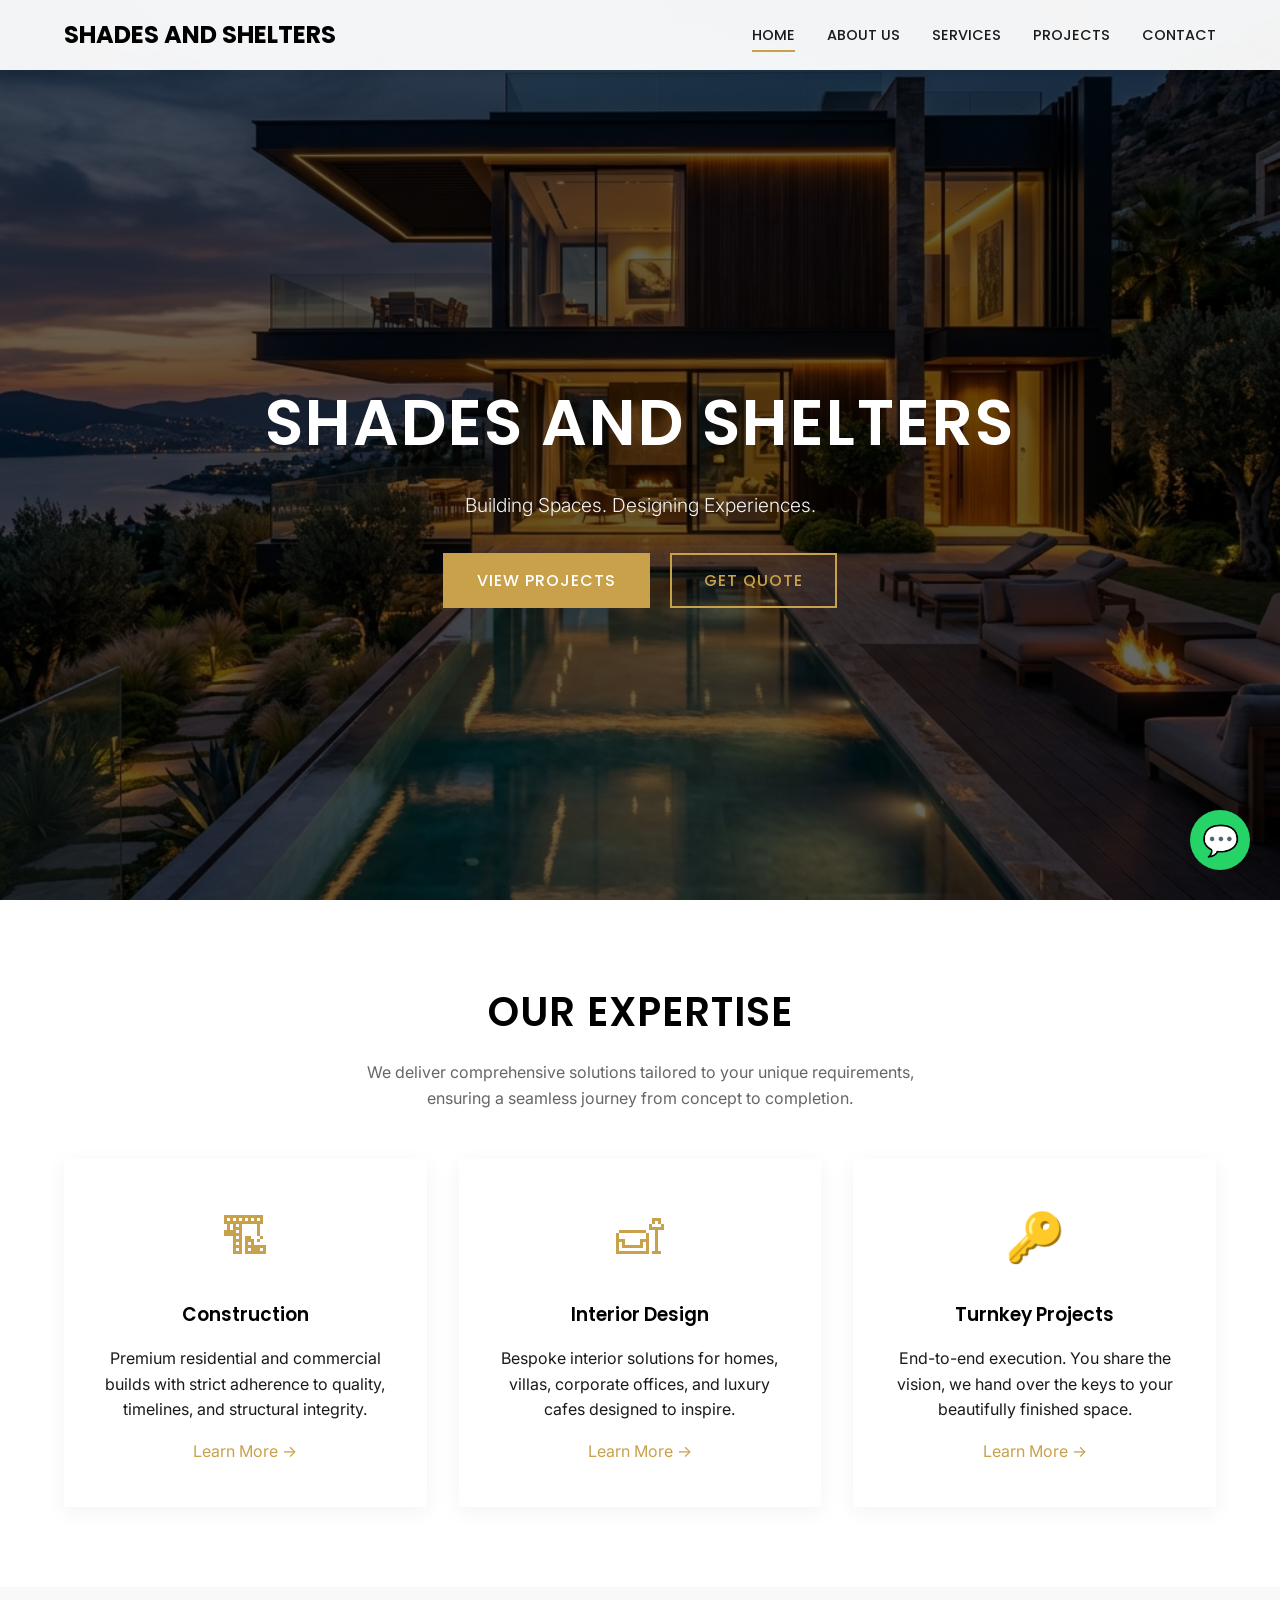
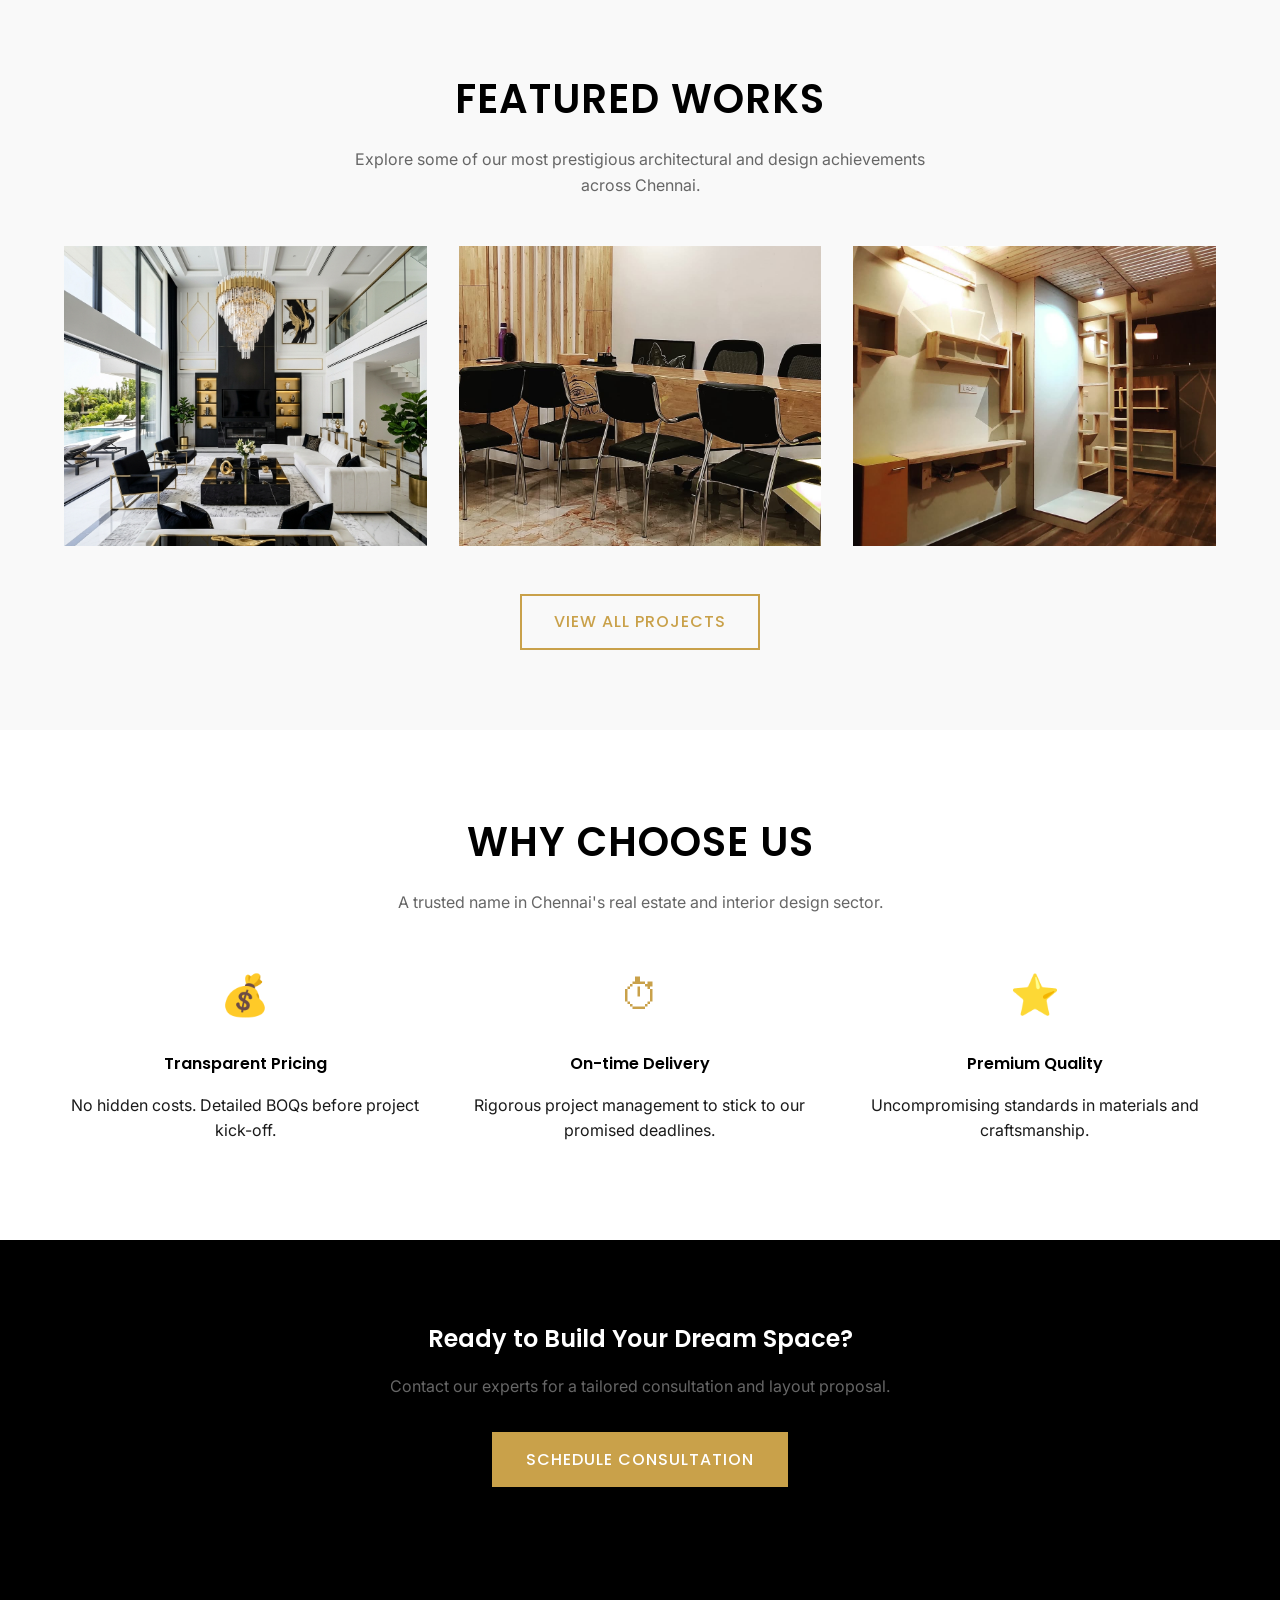
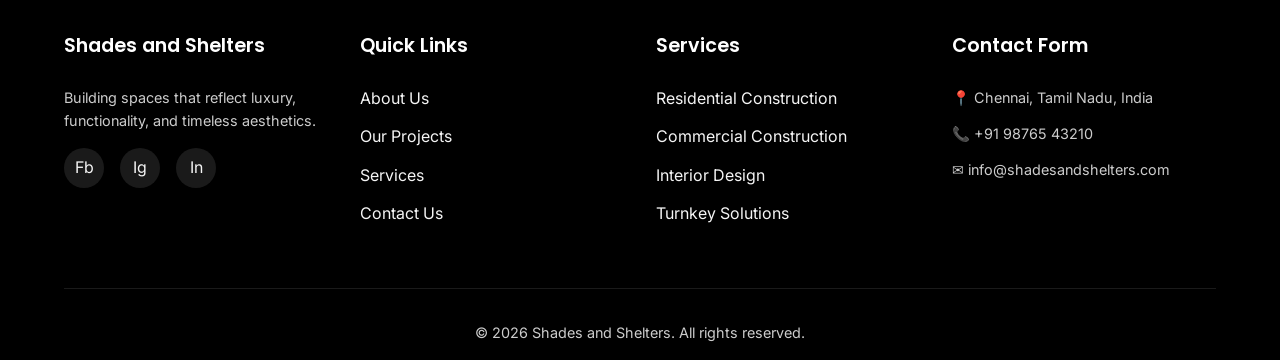
<file: index.html>
<!DOCTYPE html>
<html lang="en">

<head>
  <meta charset="UTF-8">
  <meta name="viewport" content="width=device-width, initial-scale=1.0">
  <meta name="description"
    content="Shades and Shelters - Premium Construction and Interior Design in Chennai, India. Building Spaces, Designing Experiences.">
  <title>Shades and Shelters | Construction & Interior Design</title>
  <link rel="stylesheet" href="css/styles.css">
</head>

<body>

  <!-- Navigation -->
  <header>
    <div class="container">
      <nav>
        <a href="index.html" class="logo">
          <!-- <img src="images/logo.png" alt="Shades and Shelters Logo" onerror="this.style.display='none'"> -->
          <span>SHADES AND SHELTERS</span>
        </a>
        <div class="hamburger">
          &#9776;
        </div>
        <div class="nav-links">
          <a href="index.html" class="active">Home</a>
          <a href="about.html">About Us</a>
          <a href="services.html">Services</a>
          <a href="projects.html">Projects</a>
          <a href="contact.html">Contact</a>
        </div>
      </nav>
    </div>
  </header>

  <!-- Hero Section -->
  <section class="hero">
    <div class="container">
      <h1>SHADES AND SHELTERS</h1>
      <p>Building Spaces. Designing Experiences.</p>
      <div class="btn-group">
        <a href="projects.html" class="btn btn-primary">View Projects</a>
        <a href="contact.html" class="btn btn-outline">Get Quote</a>
      </div>
    </div>
  </section>

  <!-- Services Overview -->
  <section class="section-padding container">
    <div class="section-title animate-on-scroll">
      <h2>Our Expertise</h2>
      <p>We deliver comprehensive solutions tailored to your unique requirements, ensuring a seamless journey from
        concept to completion.</p>
    </div>

    <div class="grid grid-3">
      <div class="card animate-on-scroll">
        <div class="card-icon">&#127959;</div>
        <h3>Construction</h3>
        <p>Premium residential and commercial builds with strict adherence to quality, timelines, and structural
          integrity.</p>
        <a href="services.html" class="text-accent">Learn More &rarr;</a>
      </div>
      <div class="card animate-on-scroll">
        <div class="card-icon">&#128715;</div>
        <h3>Interior Design</h3>
        <p>Bespoke interior solutions for homes, villas, corporate offices, and luxury cafes designed to inspire.</p>
        <a href="services.html" class="text-accent">Learn More &rarr;</a>
      </div>
      <div class="card animate-on-scroll">
        <div class="card-icon">&#128273;</div>
        <h3>Turnkey Projects</h3>
        <p>End-to-end execution. You share the vision, we hand over the keys to your beautifully finished space.</p>
        <a href="services.html" class="text-accent">Learn More &rarr;</a>
      </div>
    </div>
  </section>

  <!-- Featured Projects -->
  <section class="section-padding bg-light">
    <div class="container">
      <div class="section-title animate-on-scroll">
        <h2>Featured Works</h2>
        <p>Explore some of our most prestigious architectural and design achievements across Chennai.</p>
      </div>

      <div class="grid grid-3">
        <div class="project-card animate-on-scroll">
          <img src="images/project1.jpg" alt="Luxury Villa Interior"
            onerror="this.src='https://placehold.co/600x400/1a1a1a/C9A14A?text=Project+1'">
          <div class="project-overlay">
            <h3>Luxury Villa</h3>
            <p>ECR, Chennai</p>
          </div>
        </div>
        <div class="project-card animate-on-scroll">
          <img src="images/project2.jpg" alt="Modern Workspace"
            onerror="this.src='https://placehold.co/600x400/1a1a1a/C9A14A?text=Project+2'">
          <div class="project-overlay">
            <h3>Modern Corporate Office</h3>
            <p>OMR, Chennai</p>
          </div>
        </div>
        <div class="project-card animate-on-scroll">
          <img src="images/project3.jpg" alt="Boutique Cafe"
            onerror="this.src='https://placehold.co/600x400/1a1a1a/C9A14A?text=Project+3'">
          <div class="project-overlay">
            <h3>Boutique Cafe</h3>
            <p>Anna Nagar, Chennai</p>
          </div>
        </div>
      </div>
      <div class="text-center" style="margin-top: 3rem;">
        <a href="projects.html" class="btn btn-outline">View All Projects</a>
      </div>
    </div>
  </section>

  <!-- Why Choose Us -->
  <section class="section-padding container">
    <div class="section-title animate-on-scroll">
      <h2>Why Choose Us</h2>
      <p>A trusted name in Chennai's real estate and interior design sector.</p>
    </div>
    <div class="grid grid-3 text-center">
      <div class="animate-on-scroll">
        <div class="card-icon" style="font-size: 2.5rem;">&#128176;</div>
        <h4>Transparent Pricing</h4>
        <p>No hidden costs. Detailed BOQs before project kick-off.</p>
      </div>
      <div class="animate-on-scroll">
        <div class="card-icon" style="font-size: 2.5rem;">&#9201;</div>
        <h4>On-time Delivery</h4>
        <p>Rigorous project management to stick to our promised deadlines.</p>
      </div>
      <div class="animate-on-scroll">
        <div class="card-icon" style="font-size: 2.5rem;">&#11088;</div>
        <h4>Premium Quality</h4>
        <p>Uncompromising standards in materials and craftsmanship.</p>
      </div>
    </div>
  </section>

  <!-- CTA Banner -->
  <section class="section-padding bg-dark text-center">
    <div class="container animate-on-scroll">
      <h2 style="color: var(--secondary-color);">Ready to Build Your Dream Space?</h2>
      <p style="color: var(--text-gray); margin-bottom: 2rem;">Contact our experts for a tailored consultation and
        layout proposal.</p>
      <a href="contact.html" class="btn btn-primary">Schedule Consultation</a>
    </div>
  </section>

  <!-- Footer -->
  <footer>
    <div class="container">
      <div class="footer-content">
        <div class="footer-col">
          <h3>Shades and Shelters</h3>
          <p style="color: #ccc; font-size: 0.9rem;">Building spaces that reflect luxury, functionality, and timeless
            aesthetics.</p>
          <div class="social-links">
            <a href="#">Fb</a>
            <a href="#">Ig</a>
            <a href="#">In</a>
          </div>
        </div>
        <div class="footer-col">
          <h3>Quick Links</h3>
          <ul>
            <li><a href="about.html">About Us</a></li>
            <li><a href="projects.html">Our Projects</a></li>
            <li><a href="services.html">Services</a></li>
            <li><a href="contact.html">Contact Us</a></li>
          </ul>
        </div>
        <div class="footer-col">
          <h3>Services</h3>
          <ul>
            <li>Residential Construction</li>
            <li>Commercial Construction</li>
            <li>Interior Design</li>
            <li>Turnkey Solutions</li>
          </ul>
        </div>
        <div class="footer-col">
          <h3>Contact Form</h3>
          <ul style="color: #ccc; font-size: 0.9rem;">
            <li>&#128205; Chennai, Tamil Nadu, India</li>
            <li>&#128222; +91 98765 43210</li>
            <li>&#9993; info@shadesandshelters.com</li>
          </ul>
        </div>
      </div>
      <div class="footer-bottom">
        &copy; 2026 Shades and Shelters. All rights reserved.
      </div>
    </div>
  </footer>

  <!-- WhatsApp Float -->
  <a href="https://wa.me/919876543210" class="whatsapp-float" target="_blank">
    &#128172;
  </a>

  <script src="js/script.js"></script>
</body>

</html>
</file>
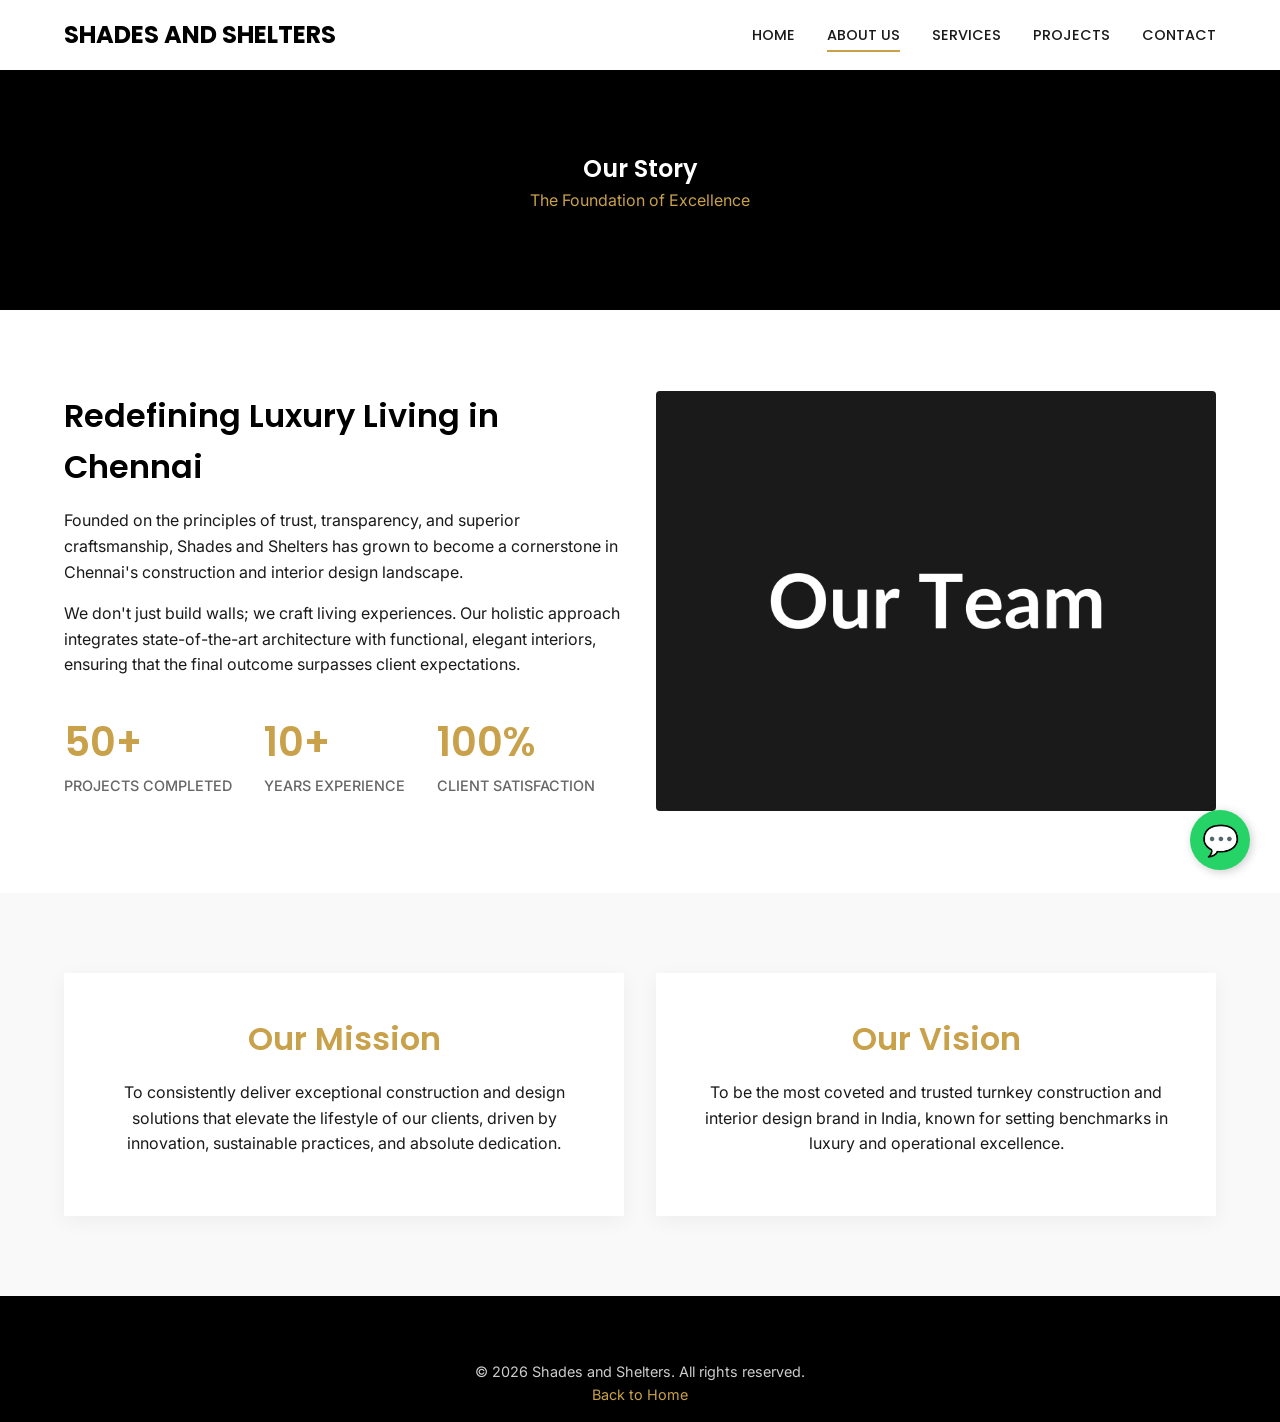
<file: about.html>
<!DOCTYPE html>
<html lang="en">
<head>
  <meta charset="UTF-8">
  <meta name="viewport" content="width=device-width, initial-scale=1.0">
  <meta name="description" content="About Shades and Shelters, premium construction company in Chennai.">
  <title>About Us | Shades and Shelters</title>
  <link rel="stylesheet" href="css/styles.css">
</head>
<body>

  <!-- Navigation -->
  <header style="background: rgba(255,255,255,0.95);">
    <div class="container">
      <nav>
        <a href="index.html" class="logo">
          <span>SHADES AND SHELTERS</span>
        </a>
        <div class="hamburger">
          &#9776;
        </div>
        <div class="nav-links">
          <a href="index.html">Home</a>
          <a href="about.html" class="active">About Us</a>
          <a href="services.html">Services</a>
          <a href="projects.html">Projects</a>
          <a href="contact.html">Contact</a>
        </div>
      </nav>
    </div>
  </header>

  <!-- Page Header -->
  <section class="section-padding bg-dark text-center" style="margin-top: 70px;">
    <div class="container">
      <h1 style="color: var(--secondary-color); margin-bottom: 0;">Our Story</h1>
      <p style="color: var(--accent-color);">The Foundation of Excellence</p>
    </div>
  </section>

  <!-- About Content -->
  <section class="section-padding container">
    <div class="grid grid-2" style="align-items: center;">
      <div class="animate-on-scroll">
        <h2 style="font-size: 2rem;">Redefining Luxury Living in Chennai</h2>
        <p>Founded on the principles of trust, transparency, and superior craftsmanship, Shades and Shelters has grown to become a cornerstone in Chennai's construction and interior design landscape.</p>
        <p>We don't just build walls; we craft living experiences. Our holistic approach integrates state-of-the-art architecture with functional, elegant interiors, ensuring that the final outcome surpasses client expectations.</p>
        
        <div class="experience-stats">
          <div class="stat-item">
            <h3>50+</h3>
            <p>Projects Completed</p>
          </div>
          <div class="stat-item">
            <h3>10+</h3>
            <p>Years Experience</p>
          </div>
          <div class="stat-item">
            <h3>100%</h3>
            <p>Client Satisfaction</p>
          </div>
        </div>
      </div>
      <div class="about-image animate-on-scroll">
        <img src="images/about-image.jpg" alt="About Shades and Shelters" onerror="this.src='https://placehold.co/800x600/1a1a1a/C9A14A?text=Our+Team+%26+Offices'">
      </div>
    </div>
  </section>

  <!-- Mission & Vision -->
  <section class="section-padding bg-light">
    <div class="container">
      <div class="grid grid-2 text-center">
        <div class="card animate-on-scroll">
          <h3 class="text-accent" style="font-size: 2rem;">Our Mission</h3>
          <p>To consistently deliver exceptional construction and design solutions that elevate the lifestyle of our clients, driven by innovation, sustainable practices, and absolute dedication.</p>
        </div>
        <div class="card animate-on-scroll">
          <h3 class="text-accent" style="font-size: 2rem;">Our Vision</h3>
          <p>To be the most coveted and trusted turnkey construction and interior design brand in India, known for setting benchmarks in luxury and operational excellence.</p>
        </div>
      </div>
    </div>
  </section>

  <!-- Footer -->
  <footer>
    <div class="container">
      <div class="footer-bottom" style="border-top: none; padding-top: 0;">
        &copy; 2026 Shades and Shelters. All rights reserved. <br/> <a href="index.html" class="text-accent">Back to Home</a>
      </div>
    </div>
  </footer>

  <!-- WhatsApp Float -->
  <a href="https://wa.me/919876543210" class="whatsapp-float" target="_blank">&#128172;</a>
  <script src="js/script.js"></script>
</body>
</html>
</file>
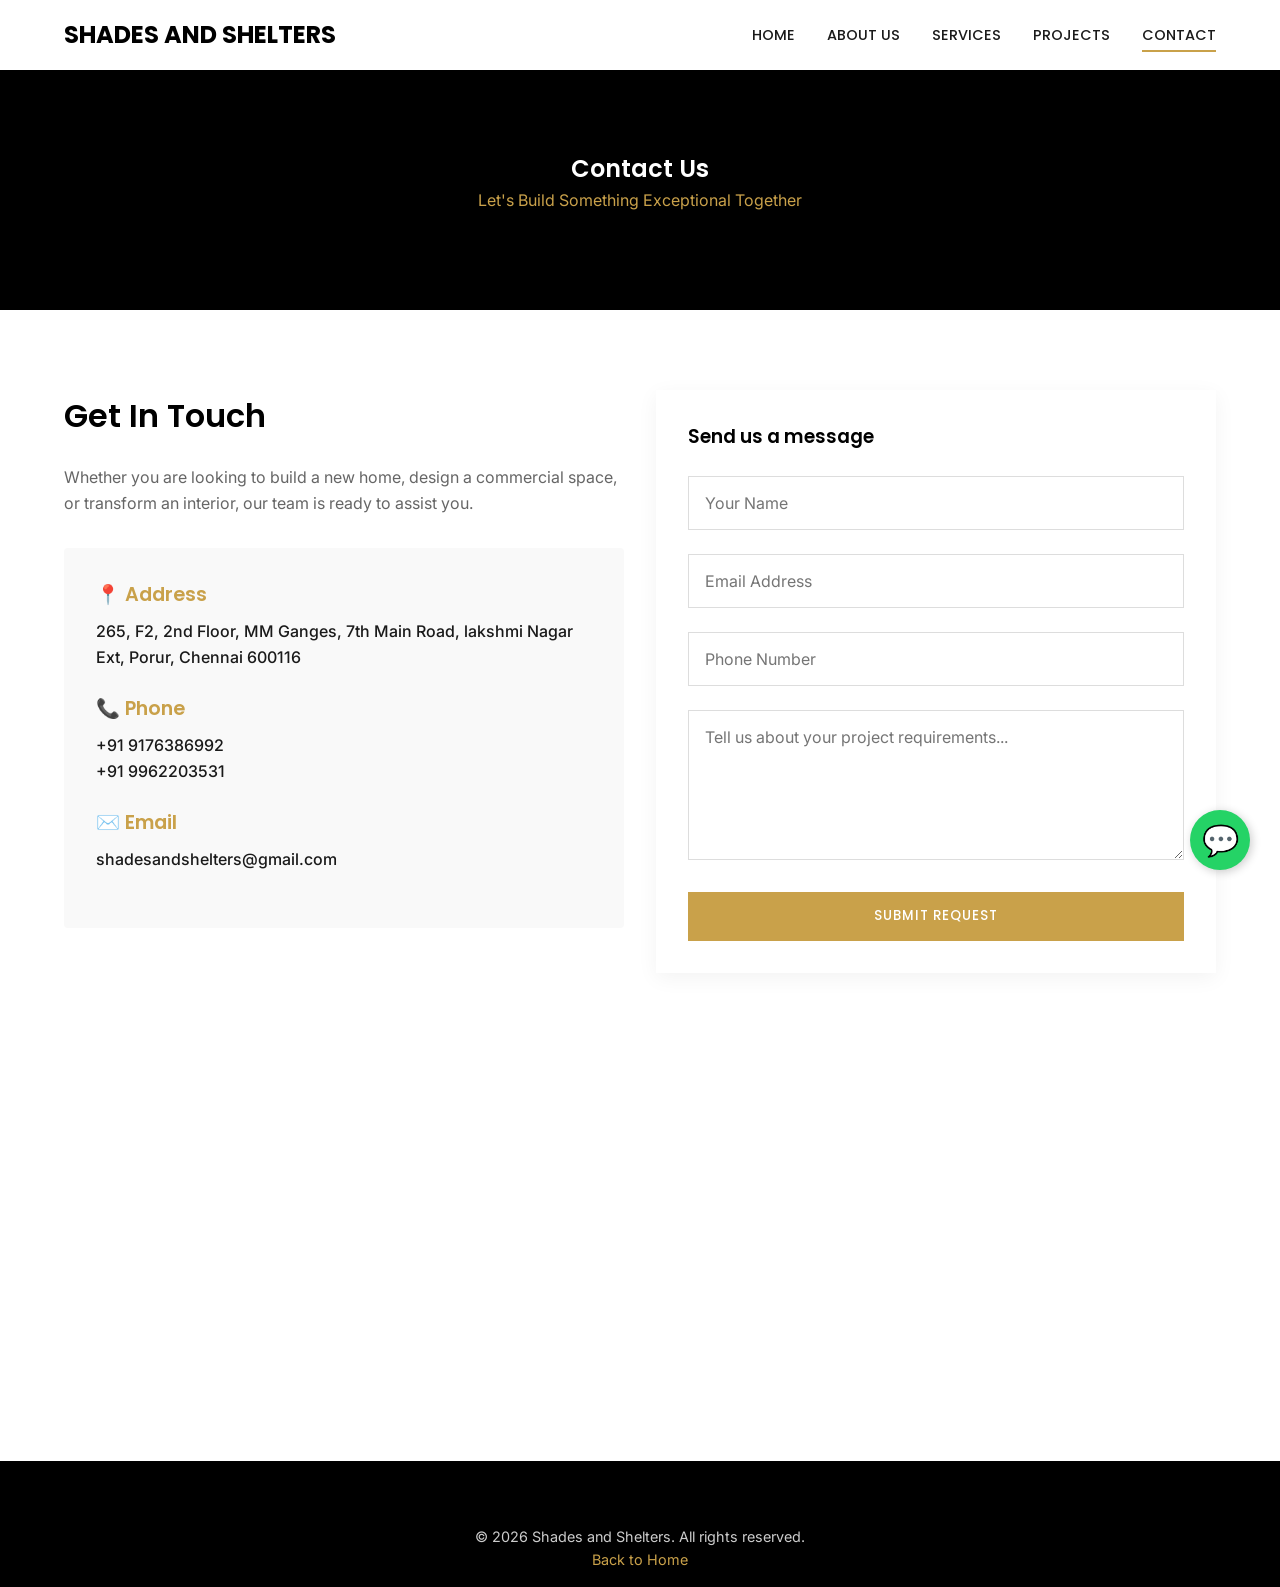
<file: contact.html>
<!DOCTYPE html>
<html lang="en">

<head>
  <meta charset="UTF-8">
  <meta name="viewport" content="width=device-width, initial-scale=1.0">
  <meta name="description" content="Contact Shades and Shelters in Chennai">
  <title>Contact Us | Shades and Shelters</title>
  <link rel="stylesheet" href="css/styles.css">
  <style>
    .contact-info-card {
      padding: 2rem;
      background: var(--bg-light);
      margin-bottom: 2rem;
      border-radius: 4px;
    }

    .contact-info-card h4 {
      font-size: 1.2rem;
      color: var(--accent-color);
      margin-bottom: 0.5rem;
    }

    .contact-info-card p {
      margin-bottom: 1.5rem;
      font-weight: 500;
    }
  </style>
</head>

<body>

  <!-- Navigation -->
  <header style="background: rgba(255,255,255,0.95);">
    <div class="container">
      <nav>
        <a href="index.html" class="logo">
          <span>SHADES AND SHELTERS</span>
        </a>
        <div class="hamburger">
          &#9776;
        </div>
        <div class="nav-links">
          <a href="index.html">Home</a>
          <a href="about.html">About Us</a>
          <a href="services.html">Services</a>
          <a href="projects.html">Projects</a>
          <a href="contact.html" class="active">Contact</a>
        </div>
      </nav>
    </div>
  </header>

  <!-- Page Header -->
  <section class="section-padding bg-dark text-center" style="margin-top: 70px;">
    <div class="container">
      <h1 style="color: var(--secondary-color); margin-bottom: 0;">Contact Us</h1>
      <p style="color: var(--accent-color);">Let's Build Something Exceptional Together</p>
    </div>
  </section>

  <!-- Contact Form & Info -->
  <section class="section-padding container">
    <div class="grid grid-2">

      <!-- Contact Information -->
      <div class="animate-on-scroll">
        <h2 style="font-size: 2rem; margin-bottom: 1.5rem;">Get In Touch</h2>
        <p style="color: var(--text-gray); margin-bottom: 2rem;">Whether you are looking to build a new home, design a
          commercial space, or transform an interior, our team is ready to assist you.</p>

        <div class="contact-info-card">
          <h4>📍 Address</h4>
          <p>265, F2, 2nd Floor, MM Ganges, 7th Main Road, lakshmi Nagar Ext, Porur, Chennai 600116</p>

          <h4>📞 Phone</h4>
          <p><a href="tel:+919176386992">+91 9176386992</a><br><a href="tel:+919962203531">+91 9962203531</a></p>

          <h4>✉️ Email</h4>
          <p><a href="mailto:shadesandshelters@gmail.com">shadesandshelters@gmail.com</a><br></p>
        </div>
      </div>

      <!-- Form -->
      <div class="animate-on-scroll">
        <form class="contact-form" id="contactForm">
          <h3 style="margin-bottom: 1.5rem;">Send us a message</h3>
          <div class="form-group">
            <input type="text" class="form-control" placeholder="Your Name" required>
          </div>
          <div class="form-group">
            <input type="email" class="form-control" placeholder="Email Address" required>
          </div>
          <div class="form-group">
            <input type="tel" class="form-control" placeholder="Phone Number" required>
          </div>
          <div class="form-group">
            <textarea class="form-control" placeholder="Tell us about your project requirements..." required></textarea>
          </div>
          <button type="submit" class="btn btn-primary" style="width: 100%;">Submit Request</button>
        </form>
      </div>

    </div>
  </section>

  <!-- Google Maps Embed -->
  <section class="map-container animate-on-scroll">
    <!-- Embed a map of Chennai for demonstration -->
    <iframe
      src="https://www.google.com/maps/embed?pb=!1m18!1m12!1m3!1d124408.88796417537!2d80.1171887612242!3d13.047525492161245!2m3!1f0!2f0!3f0!3m2!1i1024!2i768!4f13.1!3m3!1m2!1s0x3a5265ea4f7d3361%3A0x6e61a70b6863d433!2sChennai%2C%20Tamil%20Nadu!5e0!3m2!1sen!2sin!4v1711234567890!5m2!1sen!2sin"
      allowfullscreen="" loading="lazy" referrerpolicy="no-referrer-when-downgrade"></iframe>
  </section>

  <!-- Footer -->
  <footer>
    <div class="container text-center">
      <div class="footer-bottom" style="border-top: none; padding-top: 0;">
        &copy; 2026 Shades and Shelters. All rights reserved. <br /> <a href="index.html" class="text-accent">Back to
          Home</a>
      </div>
    </div>
  </footer>

  <!-- WhatsApp Float -->
  <a href="https://wa.me/919876543210" class="whatsapp-float" target="_blank">&#128172;</a>
  <script src="js/script.js"></script>
</body>

</html>
</file>
<file: css/styles.css>
@import url('https://fonts.googleapis.com/css2?family=Inter:wght@300;400;500&family=Poppins:wght@300;400;500;600;700&display=swap');

:root {
  --primary-color: #000000;
  --secondary-color: #ffffff;
  --accent-color: #C9A14A; /* Gold */
  --accent-hover: #b38d3f;
  --text-dark: #1a1a1a;
  --text-light: #f5f5f5;
  --text-gray: #666666;
  --bg-light: #f9f9f9;
  --font-heading: 'Poppins', sans-serif;
  --font-body: 'Inter', sans-serif;
  --transition-speed: 0.3s;
}

* {
  margin: 0;
  padding: 0;
  box-sizing: border-box;
}

html {
  scroll-behavior: smooth;
}

body {
  font-family: var(--font-body);
  color: var(--text-dark);
  line-height: 1.6;
  background-color: var(--secondary-color);
  overflow-x: hidden;
}

h1, h2, h3, h4, h5, h6 {
  font-family: var(--font-heading);
  font-weight: 600;
  color: var(--primary-color);
  margin-bottom: 1rem;
}

p {
  margin-bottom: 1rem;
}

a {
  text-decoration: none;
  color: inherit;
  transition: color var(--transition-speed);
}

ul {
  list-style: none;
}

img {
  max-width: 100%;
  display: block;
}

/* Utilities */
.container {
  width: 90%;
  max-width: 1200px;
  margin: 0 auto;
}

.text-center { text-align: center; }
.text-accent { color: var(--accent-color); }

.section-padding { padding: 5rem 0; }
.bg-dark { background-color: var(--primary-color); color: var(--text-light); }
.bg-dark h1, .bg-dark h2, .bg-dark h3 { color: var(--text-light); }
.bg-light { background-color: var(--bg-light); }

.btn {
  display: inline-block;
  padding: 0.8rem 2rem;
  font-family: var(--font-heading);
  font-weight: 500;
  text-transform: uppercase;
  letter-spacing: 1px;
  border: 2px solid transparent;
  cursor: pointer;
  transition: all var(--transition-speed);
}

.btn-primary {
  background-color: var(--accent-color);
  color: var(--secondary-color);
}

.btn-primary:hover {
  background-color: var(--accent-hover);
}

.btn-outline {
  background-color: transparent;
  border-color: var(--accent-color);
  color: var(--accent-color);
}

.btn-outline:hover {
  background-color: var(--accent-color);
  color: var(--secondary-color);
}

/* Header & Navbar */
header {
  position: absolute;
  top: 0;
  width: 100%;
  background-color: rgba(255, 255, 255, 0.95);
  box-shadow: 0 2px 10px rgba(0, 0, 0, 0.1);
  z-index: 1000;
  transition: all var(--transition-speed);
}

header.sticky {
  position: fixed;
  background-color: #ffffff;
  padding: 0.5rem 0;
}

nav {
  display: flex;
  justify-content: space-between;
  align-items: center;
  padding: 1rem 0;
}

.logo {
  font-family: var(--font-heading);
  font-size: 1.5rem;
  font-weight: 700;
  color: var(--primary-color);
  display: flex;
  align-items: center;
  gap: 0.5rem;
}

.logo img {
  height: 40px;
}

.nav-links {
  display: flex;
  gap: 2rem;
}

.nav-links a {
  font-family: var(--font-heading);
  font-weight: 500;
  text-transform: uppercase;
  font-size: 0.9rem;
  position: relative;
}

.nav-links a::after {
  content: '';
  position: absolute;
  bottom: -5px;
  left: 0;
  width: 0;
  height: 2px;
  background-color: var(--accent-color);
  transition: width var(--transition-speed);
}

.nav-links a:hover::after,
.nav-links a.active::after {
  width: 100%;
}

.hamburger {
  display: none;
  cursor: pointer;
  font-size: 1.5rem;
  color: var(--primary-color);
}

/* Hero Section */
.hero {
  height: 100vh;
  min-height: 600px;
  background: linear-gradient(rgba(0, 0, 0, 0.6), rgba(0, 0, 0, 0.6)), url('../images/hero-bg.jpg') center/cover no-repeat;
  display: flex;
  align-items: center;
  justify-content: center;
  text-align: center;
  color: var(--text-light);
  padding-top: 80px; 
}

.hero h1 {
  color: var(--secondary-color);
  font-size: 4rem;
  margin-bottom: 1rem;
  letter-spacing: 2px;
  animation: slideUp 1s ease-out;
}

.hero p {
  font-size: 1.2rem;
  margin-bottom: 2rem;
  font-weight: 300;
  animation: slideUp 1.2s ease-out;
}

.hero .btn-group {
  animation: slideUp 1.4s ease-out;
}

.hero .btn-group .btn {
  margin: 0 0.5rem;
}

/* Section Titles */
.section-title {
  text-align: center;
  margin-bottom: 3rem;
}

.section-title h2 {
  font-size: 2.5rem;
  text-transform: uppercase;
  letter-spacing: 1px;
}

.section-title p {
  color: var(--text-gray);
  max-width: 600px;
  margin: 0 auto;
}

/* Grid Layouts */
.grid {
  display: grid;
  gap: 2rem;
}

.grid-3 { grid-template-columns: repeat(auto-fit, minmax(300px, 1fr)); }
.grid-2 { grid-template-columns: repeat(auto-fit, minmax(400px, 1fr)); }

/* Service Cards */
.card {
  background-color: var(--secondary-color);
  padding: 2.5rem;
  text-align: center;
  box-shadow: 0 5px 20px rgba(0, 0, 0, 0.05);
  transition: transform var(--transition-speed);
  border-bottom: 3px solid transparent;
}

.card:hover {
  transform: translateY(-10px);
  border-bottom-color: var(--accent-color);
}

.card-icon {
  font-size: 3rem;
  color: var(--accent-color);
  margin-bottom: 1.5rem;
}

/* Featured Projects */
.project-card {
  position: relative;
  overflow: hidden;
  height: 300px;
}

.project-card img {
  width: 100%;
  height: 100%;
  object-fit: cover;
  transition: transform 0.5s ease;
}

.project-overlay {
  position: absolute;
  inset: 0;
  background: rgba(0, 0, 0, 0.7);
  display: flex;
  flex-direction: column;
  justify-content: center;
  align-items: center;
  opacity: 0;
  transition: opacity var(--transition-speed);
  color: var(--text-light);
}

.project-card:hover img {
  transform: scale(1.1);
}

.project-card:hover .project-overlay {
  opacity: 1;
}

.project-overlay h3 {
  color: var(--accent-color);
  transform: translateY(20px);
  transition: transform 0.4s ease;
}

.project-card:hover .project-overlay h3 {
  transform: translateY(0);
}

.project-overlay p {
  font-weight: 300;
  font-size: 0.9rem;
}

/* Filter Buttons */
.filter-btns {
  display: flex;
  justify-content: center;
  gap: 1rem;
  margin-bottom: 2rem;
  flex-wrap: wrap;
}

.filter-btn {
  background: none;
  border: none;
  font-family: var(--font-heading);
  font-weight: 500;
  text-transform: uppercase;
  cursor: pointer;
  padding: 0.5rem 1rem;
  transition: color var(--transition-speed);
}

.filter-btn.active, .filter-btn:hover {
  color: var(--accent-color);
}

/* About Page Elements */
.about-image img {
  width: 100%;
  border-radius: 4px;
}
.experience-stats {
  display: flex;
  gap: 2rem;
  margin-top: 2rem;
}
.stat-item h3 {
  font-size: 2.5rem;
  color: var(--accent-color);
  margin-bottom: 0;
}
.stat-item p {
  font-size: 0.9rem;
  text-transform: uppercase;
  color: var(--text-gray);
  font-weight: 500;
}

/* Contact Page Form */
.contact-form {
  background: var(--secondary-color);
  padding: 2rem;
  box-shadow: 0 5px 20px rgba(0, 0, 0, 0.05);
}

.form-group {
  margin-bottom: 1.5rem;
}

.form-control {
  width: 100%;
  padding: 1rem;
  border: 1px solid #ddd;
  font-family: var(--font-body);
  font-size: 1rem;
  outline: none;
  transition: border-color var(--transition-speed);
}

.form-control:focus {
  border-color: var(--accent-color);
}

textarea.form-control {
  resize: vertical;
  height: 150px;
}

/* Map */
.map-container iframe {
  width: 100%;
  height: 400px;
  border: none;
}

/* WhatsApp Float */
.whatsapp-float {
  position: fixed;
  bottom: 30px;
  right: 30px;
  background-color: #25d366;
  color: white;
  width: 60px;
  height: 60px;
  border-radius: 50%;
  display: flex;
  justify-content: center;
  align-items: center;
  font-size: 30px;
  box-shadow: 2px 2px 10px rgba(0,0,0,0.2);
  z-index: 100;
  transition: transform 0.3s ease;
}

.whatsapp-float:hover {
  transform: scale(1.1);
  color: white;
}

/* Footer */
footer {
  background-color: var(--primary-color);
  color: var(--text-light);
  padding: 4rem 0 1rem;
}

.footer-content {
  display: grid;
  grid-template-columns: repeat(auto-fit, minmax(250px, 1fr));
  gap: 2rem;
  margin-bottom: 3rem;
}

.footer-col h3 {
  color: var(--secondary-color);
  font-size: 1.2rem;
  margin-bottom: 1.5rem;
}

.footer-col ul li {
  margin-bottom: 0.8rem;
}

.footer-col ul li a:hover {
  color: var(--accent-color);
}

.social-links {
  display: flex;
  gap: 1rem;
  margin-top: 1rem;
}

.social-links a {
  display: inline-block;
  width: 40px;
  height: 40px;
  background: rgba(255,255,255,0.1);
  display: flex;
  align-items: center;
  justify-content: center;
  border-radius: 50%;
}

.social-links a:hover {
  background: var(--accent-color);
}

.footer-bottom {
  text-align: center;
  padding-top: 2rem;
  border-top: 1px solid rgba(255,255,255,0.1);
  font-size: 0.9rem;
  color: #ccc;
}

/* Animations */
@keyframes slideUp {
  from { opacity: 0; transform: translateY(30px); }
  to { opacity: 1; transform: translateY(0); }
}

.animate-on-scroll {
  opacity: 0;
  transform: translateY(30px);
  transition: all 0.8s ease-out;
}

.animate-on-scroll.visible {
  opacity: 1;
  transform: translateY(0);
}

/* Responsive */
@media (max-width: 768px) {
  .hamburger {
    display: block;
  }
  
  .nav-links {
    position: fixed;
    top: 70px;
    left: -100%;
    width: 100%;
    height: calc(100vh - 70px);
    background-color: var(--secondary-color);
    flex-direction: column;
    align-items: center;
    justify-content: center;
    transition: left var(--transition-speed);
  }
  
  .nav-links.active {
    left: 0;
  }
  
  .hero h1 {
    font-size: 2.5rem;
  }
  
  .card {
    padding: 1.5rem;
  }
  .grid-2 {
    grid-template-columns: 1fr;
  }
}
</file>
